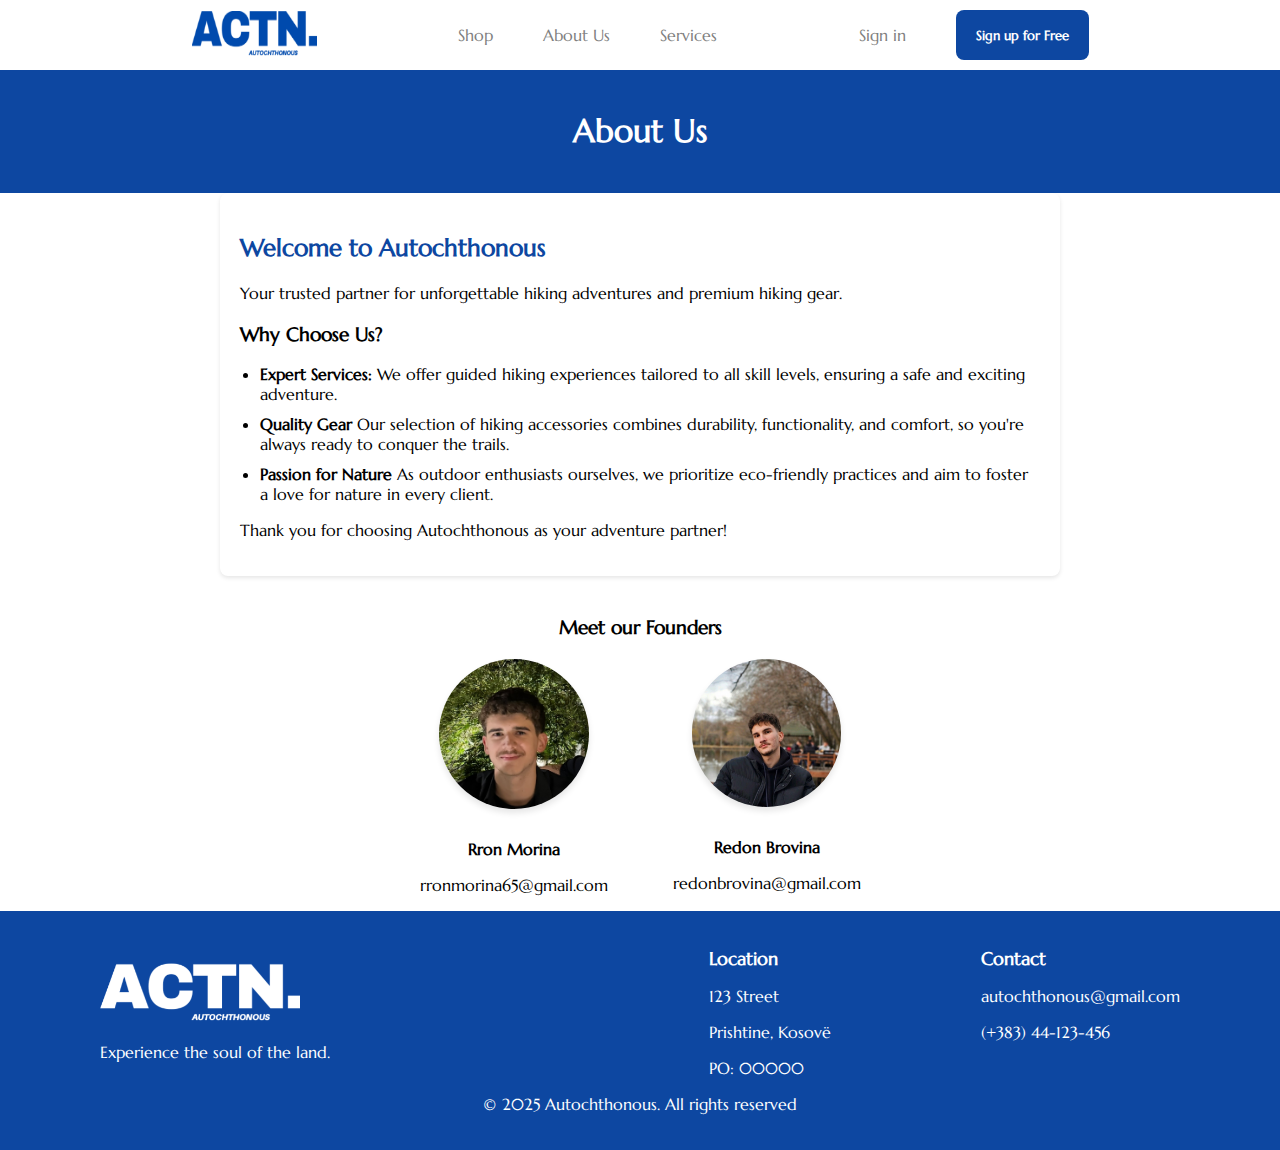
<file: about.html>
<!DOCTYPE html>
<html lang="en">
<head>
    <meta charset="UTF-8">
    <meta name="viewport" content="width=device-width, initial-scale=1.0">
    <title>Autochthonous/About</title>
    <link rel="stylesheet" href="./about.css">
    <link rel="preconnect" href="https://fonts.googleapis.com">
    <link rel="preconnect" href="https://fonts.gstatic.com" crossorigin>
    <link href="https://fonts.googleapis.com/css2?family=Inter:ital,opsz,wght@0,14..32,100..900;1,14..32,100..900&family=Marcellus&family=Merriweather:ital,wght@0,300;0,400;0,700;0,900;1,300;1,400;1,700;1,900&family=Montserrat:ital,wght@0,100..900;1,100..900&display=swap" rel="stylesheet">
</head>
<body>
    <nav>
        <a href="index.html"><img id="nav-logo" src="./images/ACTN.png" alt="site-logo"></a>
        
        <div id="nav-submenu">
            <a href="shop.html" target="_blank">Shop</a>
            <a href="about.html" target="_blank">About Us</a>
            <a href="services.html" target="_blank">Services</a>
        </div>

        <div id="nav-right">
            <a href="form.php" target="_blank">Sign in</a>
            <button class="btn-base"><a href="register-form.php" target="_blank">Sign up for Free</a></button>
        </div>
    </nav>
    <header>
    <h1>About Us</h1>
    </header>
    <main>
        <section id="about">
            <h2>Welcome to Autochthonous</h2>
            <p>Your trusted partner for unforgettable hiking adventures and premium hiking gear.</p>
            <h3>Why Choose Us?</h3>
            <ul>
                <li><strong>Expert Services:</strong> We offer guided hiking experiences tailored to all skill levels, ensuring a safe and exciting adventure.</li>
                <li><strong>Quality Gear</strong> Our selection of hiking accessories combines durability, functionality, and comfort, so you're always ready to conquer the trails.</li>
                <li><strong>Passion for Nature</strong> As outdoor enthusiasts ourselves, we prioritize eco-friendly practices and aim to foster a love for nature in every client.</li>
            </ul>
            <p>Thank you for choosing Autochthonous as your adventure partner!</p>
        </section>
    </main>
    <section id="team">
        <h3>Meet our Founders</h3>
        <div class="ceo-container">
            <div class="ceo">
                <img src="images/Rroni1.jpeg" alt="Rroni">
                <p><strong>Rron Morina</strong></p>
                <p>rronmorina65@gmail.com</p>
            </div>
            <div class="ceo">
                <img src="images/Redoni.jpeg" alt="Redoni">
                <p><Strong>Redon Brovina</Strong></p>
                <p>redonbrovina@gmail.com</p>
            </div>
        </div>
    </section>
    <footer>
        <div class="footer">
            <div id="footer-left">
                <img class="footer-img" src="./images/ACTN-footer.png" alt="site-logo">
                <p>Experience the soul of the land.</p>
            </div>

            <div id="footer-right">
                <div>
                    <b style="font-size: large;">Location</b>
                    <p>123 Street</p>
                    <p>Prishtine, Kosovë</p>
                    <p>PO: 00000</p>
                </div>
                <div>
                    <b style="font-size: large;">Contact</b>
                    <p>autochthonous@gmail.com</p>
                    <p>(+383) 44-123-456</p>
                </div>
            </div>
        </div>
        <label>&copy; 2025 Autochthonous. All rights reserved</label>
    </footer>
</body>
</html>
</file>
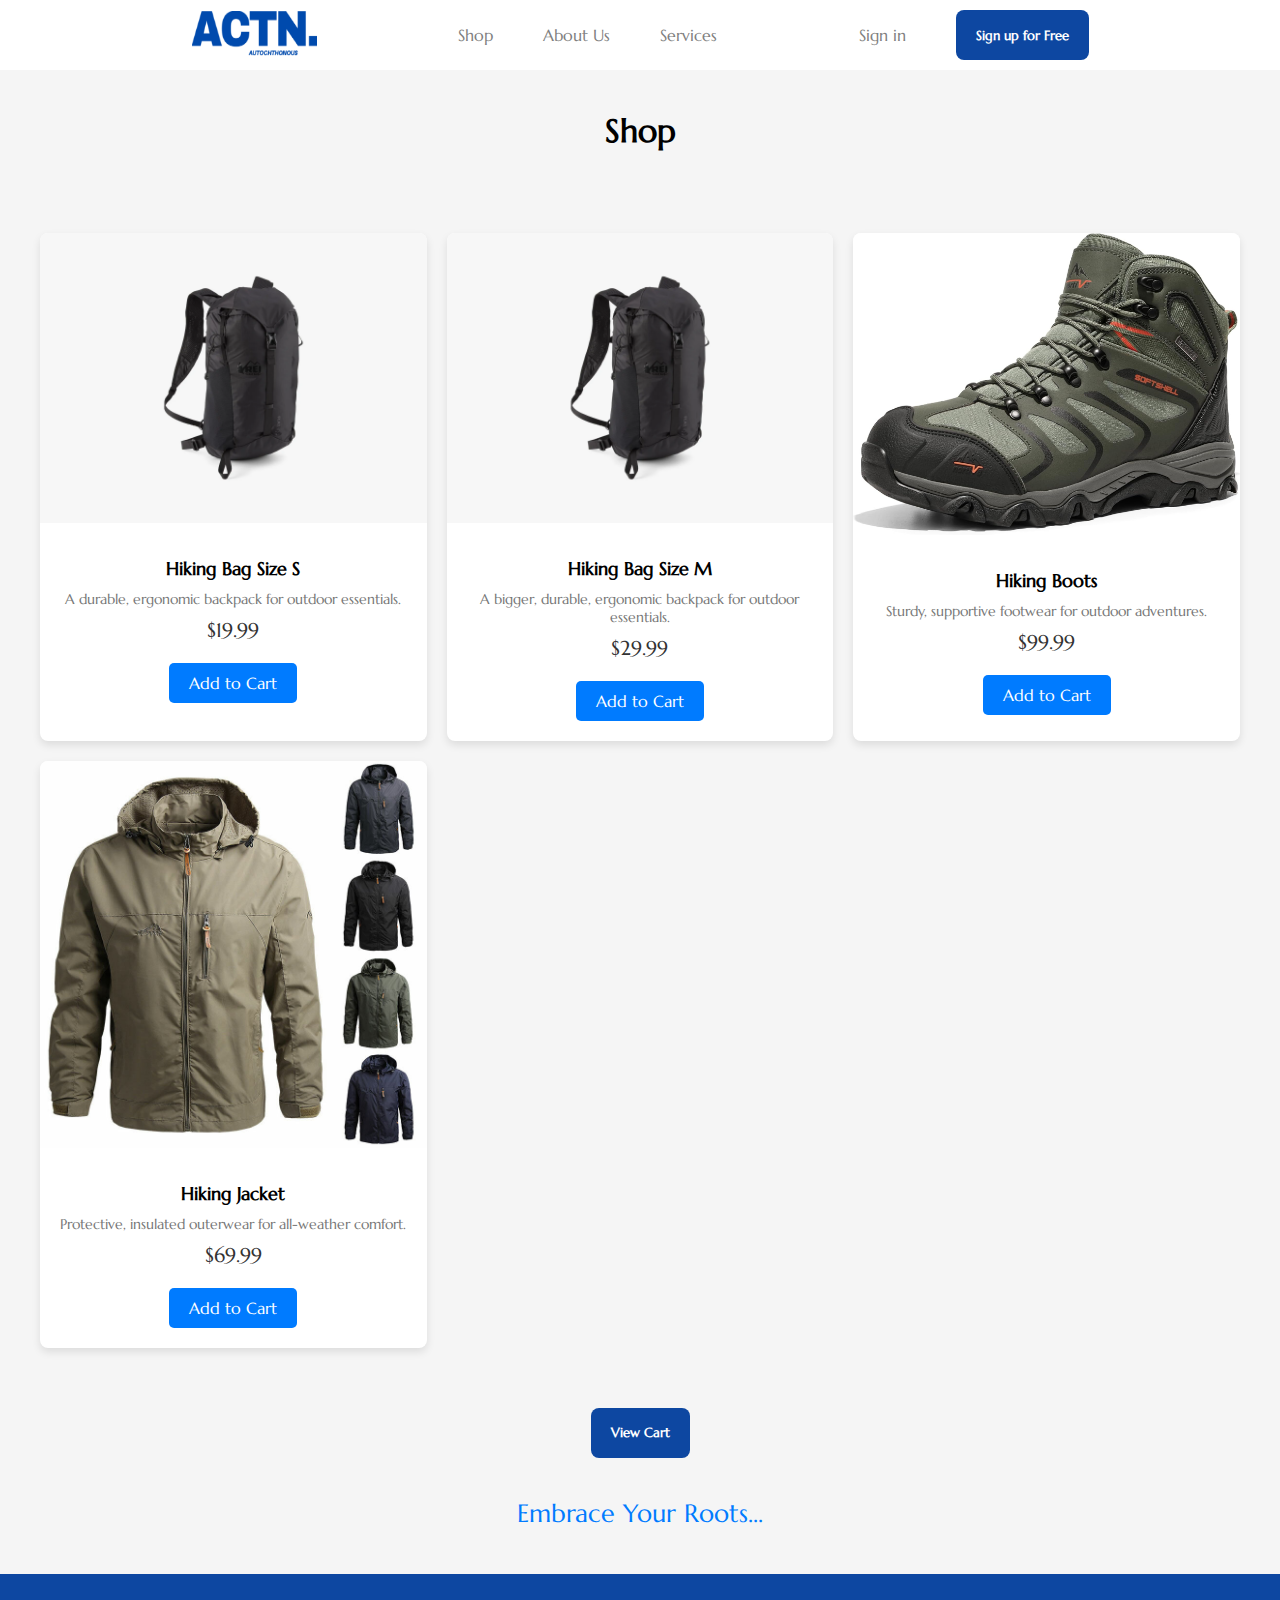
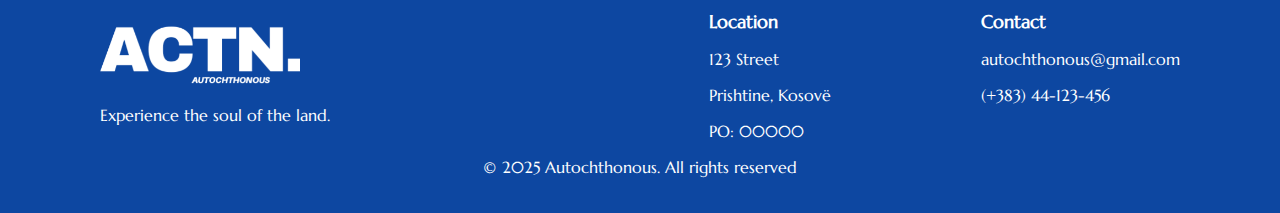
<file: shop.html>
<!DOCTYPE html>
<html lang="en">
<head>
    <meta charset="UTF-8">
    <meta name="viewport" content="width=device-width, initial-scale=1.0">
    <title>Autochthonous/shop</title>
    <link rel="stylesheet" href="./shop.css">
    <link rel="preconnect" href="https://fonts.googleapis.com">
    <link rel="preconnect" href="https://fonts.gstatic.com" crossorigin>
    <link href="https://fonts.googleapis.com/css2?family=Inter:ital,opsz,wght@0,14..32,100..900;1,14..32,100..900&family=Marcellus&family=Merriweather:ital,wght@0,300;0,400;0,700;0,900;1,300;1,400;1,700;1,900&family=Montserrat:ital,wght@0,100..900;1,100..900&display=swap" rel="stylesheet">
    <style>
        body {
            font-family: Marcellus, sans-serif;
            margin: 0;
            padding: 0;
            background-color: #f5f5f5;
        }
        .shop-container {
            display: grid;
            grid-template-columns: repeat(auto-fit, minmax(300px, 1fr));
            gap: 20px;
            padding: 40px;
            max-width: 1200px;
            margin: auto;
        }

        .shop-item {
            background-color: white;
            border-radius: 8px;
            overflow: hidden;
            box-shadow: 0 4px 8px rgba(0,0,0,0.1);
            transition: transform 0.3s;
        }

        .shop-item:hover {
            transform: translateY(-10px);
        }

        .shop-item img{
            width: 100%;
            height: auto;
        }

        .shop-item-content {
            padding: 20px;
            text-align: center;
        }

        .shop-item-title{
            font-size: 18px;
            font-weight: bold;
            margin: 10px 0;
        }

        .shop-item-description {
            font-size: 14px;
            color: #777;
            margin: 10px 0;
        }

        .shop-item-price {
            font-size: 20px;
            color: #333;
            margin: 10px 0;
        }

        .shop-item-button {
            display: inline-block;
            padding: 10px 20px;
            color: white;
            background-color: #007bff;
            text-decoration: none;
            border-radius: 5px;
            margin-top: 10px;
            transition: background-color 0.3s;
        }

        .shop-item-button:hover{
            background-color: #0056b3;
        }

        .motto {
            text-align: center;
            font-size: 25px;
            color: #007bff;
            margin-top: 10px;
            padding: 20px;
}
    </style>
</head>
<body>
    <nav>
        <a href="index.html"><img id="nav-logo" src="./images/ACTN.png" alt="site-logo"></a>
        <div id="nav-submenu">
            <a href="shop.html" target="_blank">Shop</a>
            <a href="about.html" target="_blank">About Us</a>
            <a href="services.html" target="_blank">Services</a>
        </div>
        <div id="nav-right">
            <a href="form.php" target="_blank">Sign in</a>
            <button class="btn-base" onclick="location.href('register-form.php')">Sign up for Free</button>
        </div>
    </nav>
    <h1 style="text-align: center; padding: 20px;">Shop</h1>

    <div class="shop-container">
        <!-- Produkti 1 -->
        <div class="shop-item">
            <img src="./images/bag2.webp" alt="Product Image">
            <div class="shop-item-content">
                <div class="shop-item-title">Hiking Bag Size S</div>
                <div class="shop-item-description">A durable, ergonomic backpack for outdoor essentials.</div>
                <div class="shop-item-price">$19.99</div>
                <a href="#" class="shop-item-button">Add to Cart</a>
            </div>
        </div>
    
     <!-- Produkti 2 -->
     <div class="shop-item">
        <img src="./images/bag2.webp" alt="Product Image">
        <div class="shop-item-content">
            <div class="shop-item-title">Hiking Bag Size M</div>
            <div class="shop-item-description">A bigger, durable, ergonomic backpack for outdoor essentials.</div>
            <div class="shop-item-price">$29.99</div>
            <a href="#" class="shop-item-button">Add to Cart</a>
        </div>
    </div>
     <!-- Produkti 3 -->
     <div class="shop-item">
        <img src="./images/product3.jpg" alt="Product Image">
        <div class="shop-item-content">
            <div class="shop-item-title">Hiking Boots</div>
            <div class="shop-item-description">Sturdy, supportive footwear for outdoor adventures.</div>
            <div class="shop-item-price">$99.99</div>
            <a href="#" class="shop-item-button">Add to Cart</a>
        </div>
    </div>
     <!-- Produkti 4 -->
     <div class="shop-item">
        <img src="./images/jacket.jpg" alt="Product Image">
        <div class="shop-item-content">
            <div class="shop-item-title">Hiking Jacket</div>
            <div class="shop-item-description">Protective, insulated outerwear for all-weather comfort.</div>
            <div class="shop-item-price">$69.99</div>
            <a href="#" class="shop-item-button">Add to Cart</a>
        </div>
    </div>
</div>
</div>
</div>
<div class="cart-button-container">
<button class="btn-base" onclick="viewCart()">View Cart</button>
</div>
<div id="cart-container" style="display: none; margin-top: 20px;"></div>
<p class="motto">Embrace Your Roots...</p>

<footer>
    <div class="footer">
        <div id="footer-left">
            <img class="footer-img" src="./images/ACTN-footer.png" alt="site-logo">
            <p>Experience the soul of the land.</p>
        </div>

        <div id="footer-right">
            <div>
                <b style="font-size: large;">Location</b>
                <p>123 Street</p>
                <p>Prishtine, Kosovë</p>
                <p>PO: 00000</p>
            </div>
            <div>
                <b style="font-size: large;">Contact</b>
                <p>autochthonous@gmail.com</p>
                <p>(+383) 44-123-456</p>
            </div>
        </div>
    </div>
    <label>&copy; 2025 Autochthonous. All rights reserved</label>
</footer>
<script src="./shop.js"></script>
</body>
</html>
</file>
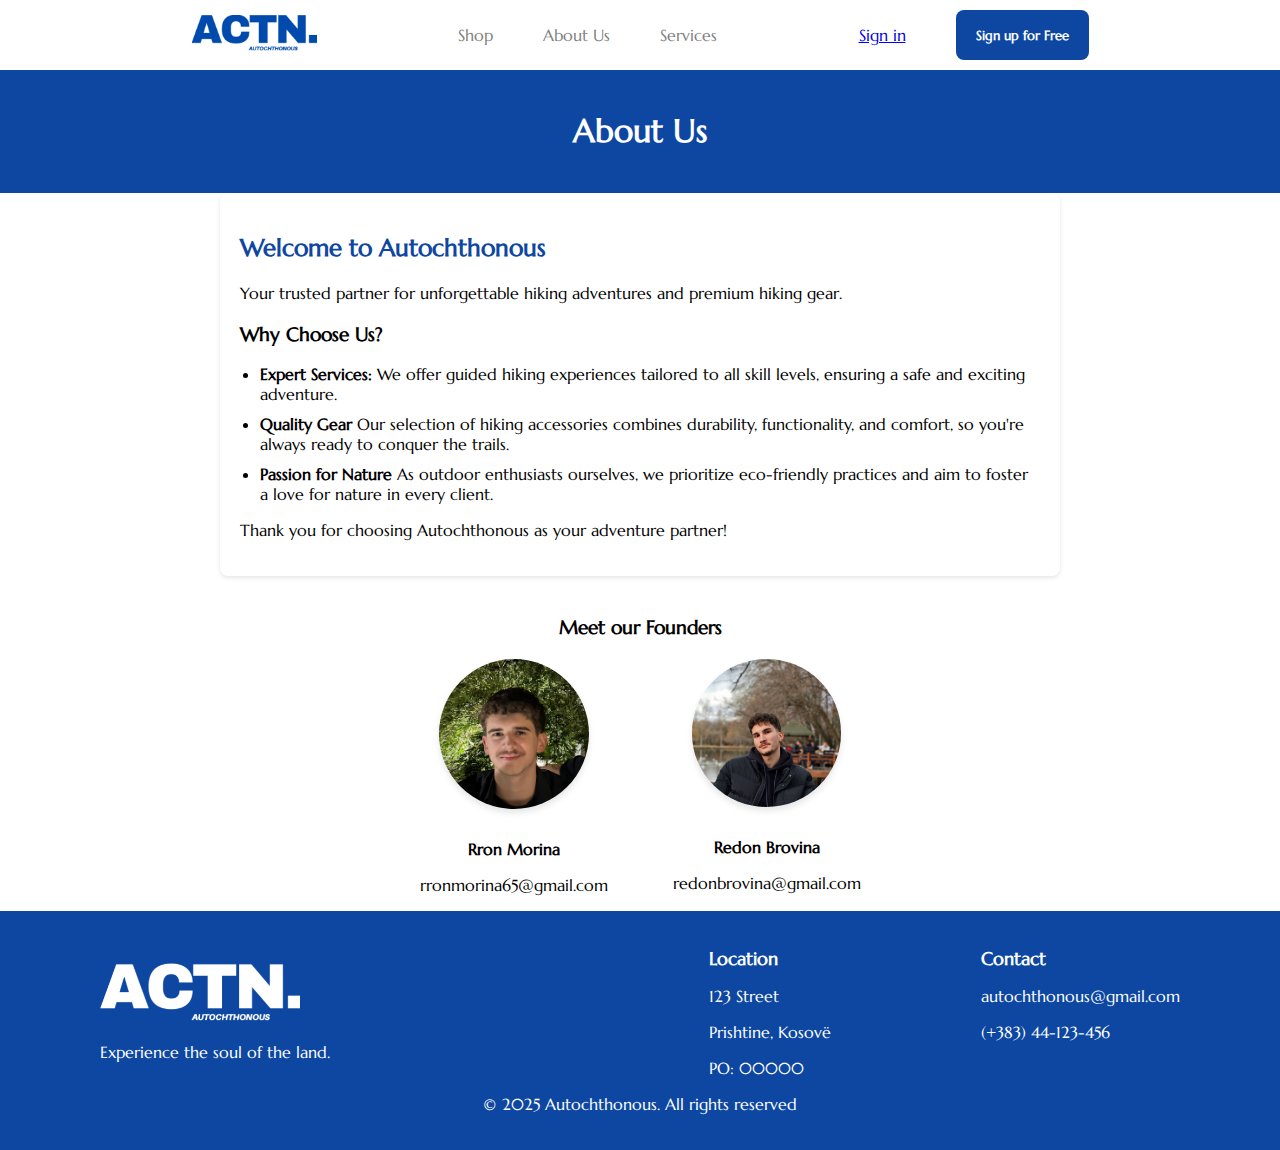
<file: View/about.html>
<!DOCTYPE html>
<html lang="en">
<head>
    <meta charset="UTF-8">
    <meta name="viewport" content="width=device-width, initial-scale=1.0">
    <title>Autochthonous/About</title>
    <link rel="stylesheet" href="./about.css">
    <link rel="preconnect" href="https://fonts.googleapis.com">
    <link rel="preconnect" href="https://fonts.gstatic.com" crossorigin>
    <link href="https://fonts.googleapis.com/css2?family=Inter:ital,opsz,wght@0,14..32,100..900;1,14..32,100..900&family=Marcellus&family=Merriweather:ital,wght@0,300;0,400;0,700;0,900;1,300;1,400;1,700;1,900&family=Montserrat:ital,wght@0,100..900;1,100..900&display=swap" rel="stylesheet">
</head>
<body>
    <nav>
        <a href="index.html"><img id="nav-logo" src="../images/ACTN.png" alt="site-logo"></a>
        
        <div id="nav-submenu">
            <a href="shop.html" target="_blank">Shop</a>
            <a href="about.html" target="_blank">About Us</a>
            <a href="services.html" target="_blank">Services</a>
        </div>

        <div id="nav-right">
            <a href="form.php" target="_blank">Sign in</a>
            <button class="btn-base"><a href="register-form.php" target="_blank">Sign up for Free</a></button>
        </div>
    </nav>
    <header>
    <h1>About Us</h1>
    </header>
    <main>
        <section id="about">
            <h2>Welcome to Autochthonous</h2>
            <p>Your trusted partner for unforgettable hiking adventures and premium hiking gear.</p>
            <h3>Why Choose Us?</h3>
            <ul>
                <li><strong>Expert Services:</strong> We offer guided hiking experiences tailored to all skill levels, ensuring a safe and exciting adventure.</li>
                <li><strong>Quality Gear</strong> Our selection of hiking accessories combines durability, functionality, and comfort, so you're always ready to conquer the trails.</li>
                <li><strong>Passion for Nature</strong> As outdoor enthusiasts ourselves, we prioritize eco-friendly practices and aim to foster a love for nature in every client.</li>
            </ul>
            <p>Thank you for choosing Autochthonous as your adventure partner!</p>
        </section>
    </main>
    <section id="team">
        <h3>Meet our Founders</h3>
        <div class="ceo-container">
            <div class="ceo">
                <img src="../images/Rroni1.jpeg" alt="Rroni">
                <p><strong>Rron Morina</strong></p>
                <p>rronmorina65@gmail.com</p>
            </div>
            <div class="ceo">
                <img src="../images/Redoni.jpeg" alt="Redoni">
                <p><Strong>Redon Brovina</Strong></p>
                <p>redonbrovina@gmail.com</p>
            </div>
        </div>
    </section>
    <footer>
        <div class="footer">
            <div id="footer-left">
                <img class="footer-img" src="../images/ACTN-footer.png" alt="site-logo">
                <p>Experience the soul of the land.</p>
            </div>

            <div id="footer-right">
                <div>
                    <b style="font-size: large;">Location</b>
                    <p>123 Street</p>
                    <p>Prishtine, Kosovë</p>
                    <p>PO: 00000</p>
                </div>
                <div>
                    <b style="font-size: large;">Contact</b>
                    <p>autochthonous@gmail.com</p>
                    <p>(+383) 44-123-456</p>
                </div>
            </div>
        </div>
        <label>&copy; 2025 Autochthonous. All rights reserved</label>
    </footer>
</body>
</html>
</file>
<file: about.css>
body {
    margin: 0;
    font-family: Marcellus, sans-serif;
}


nav {
    background-color: #FFFFFF;
    color: #0d47a1;
    display: flex;
    justify-content: space-evenly;
    padding: 10px 50px;
    align-items: center;
}


#nav-logo {
    width: 125px;
    height: 45px;
}

#nav-submenu {
    display: flex;
    flex-direction: row;
    gap: 50px;
}

#nav-submenu > a {
    color: gray;
    text-decoration: none;
}

#nav-submenu > a:hover {
    color: black;
    text-decoration: underline;
    transition: 0.3s;
}

#nav-right {
    display: flex;
    gap: 50px;
    align-items: center;
}

#nav-right > a {
    text-decoration: none;
    color: gray;
}

#nav-right > a:hover {
    color: black;
    text-decoration: underline;
    transition: 0.3s;
}

.btn-base {
    color: white;
    background-color: #0d47a1;
    padding: 10px 20px;
    border-radius: 8px;
    border: none;
    font-weight: 600;
    font-family: Marcellus, sans-serif;
    height: 50px;
    cursor: pointer;
}

.btn-base > a {
    text-decoration: none;
    color: white;
}

header {
    background-color: #0d47a1;
    color: white;
    padding: 20px 0;
    text-align: center;
}

main{
    padding: 20px;
    max-width: 800px;
    margin: 0 auto;
    background: white;
    border-radius: 8px;
    box-shadow: 0 2px 4px rgba(0, 0, 0, 0.1);
}

#about h2 {
    color: #0d47a1;
}

#about h3 {
    margin-top: 20px;
}

ul {
    margin: 15px 0;
    padding-left: 20px;
}

ul li {
    margin: 10px 0;
}

#team {
    margin-top: 40px;
    text-align: center;
}

.ceo-container {
    display: flex;
    justify-content: center;
    gap: 65px;
    margin-top: 20px;
}

.ceo {
    text-align: center;
}

.ceo img {
    width: auto;
    height: auto;
    max-width: 150px;
    max-height: 150px;
    border-radius: 50%;
    box-shadow: 0 4px 6px rgba(0, 0, 0, 0.1);
    margin-bottom: 10px;
}

footer {
    background-color: #0d47a1;
    padding: 2.25rem 6.25rem;
}

footer > label {
    color:white;
    display: flex;
    flex-wrap: wrap;
    justify-content: center;
}

.footer {
    display: flex;
    flex-wrap: wrap;
    justify-content: space-between;
    color: white;
    align-items: center;
}

.footer-img {
    width: 12.5rem;
    height: auto;
}

#footer-right {
    display: flex;
    flex-wrap: wrap;
    justify-content: baseline;
    align-items: start;
    gap: 9.375rem;
}
</file>
<file: shop.css>
body {
    font-family: Marcellus, sans-serif;
    margin: 0;
    padding: 0;
    background-color: #f5f5f5;
}

nav {
    background-color: #FFFFFF;
    color: #0d47a1;
    display: flex;
    justify-content: space-evenly;
    padding: 10px 50px;
    align-items: center;
}


#nav-logo {
    width: 125px;
    height: 45px;
}

#nav-submenu {
    display: flex;
    flex-direction: row;
    gap: 50px;
}

#nav-submenu > a {
    color: gray;
    text-decoration: none;
}

#nav-submenu > a:hover {
    color: black;
    text-decoration: underline;
    transition: 0.3s;
}

#nav-right {
    display: flex;
    gap: 50px;
    align-items: center;
}

#nav-right > a {
    text-decoration: none;
    color: gray;
}

#nav-right > a:hover {
    color: black;
    text-decoration: underline;
    transition: 0.3s;
}

.btn-base {
    color: white;
    background-color: #0d47a1;
    padding: 10px 20px;
    border-radius: 8px;
    border: none;
    font-weight: 600;
    font-family: Marcellus, sans-serif;
    height: 50px;
    cursor: pointer;
}

.btn-base > a {
    text-decoration: none;
    color: white;
}
.thank-you-message {
    text-align: center;
    font-size: 18px;
    color: #333;
    margin-top: 40px;
    padding: 20px;
    font-family: 'Inter', sans-serif;
 }

 footer {
    background-color: #0d47a1;
    padding: 2.25rem 6.25rem;
}

footer > label {
    color:white;
    display: flex;
    flex-wrap: wrap;
    justify-content: center;
}

.footer {
    display: flex;
    flex-wrap: wrap;
    justify-content: space-between;
    color: white;
    align-items: center;
}

.footer-img {
    width: 12.5rem;
    height: auto;
}

#footer-right {
    display: flex;
    flex-wrap: wrap;
    justify-content: baseline;
    align-items: start;
    gap: 9.375rem;
}
#cart-container {
    padding: 20px;
    background-color: #fff;
    border-radius: 8px;
    box-shadow: 0 4px 8px rgba(0, 0, 0, 0.1);
    max-width: 600px;
    margin: 20px auto;
}
.cart-button-container{
    display: flex;
    justify-content: center;
    margin-top: 20px;
    margin-bottom: 20px;
}
</file>
<file: View/about.css>
body {
    margin: 0;
    font-family: Marcellus, sans-serif;
}


nav {
    background-color: #FFFFFF;
    color: #0d47a1;
    display: flex;
    flex-wrap: wrap;
    justify-content: space-evenly;
    padding: 0.625rem 3.125rem;
    align-items: center;
}

#nav-logo {
    width: 7.8125em;
    height: auto;
}

#nav-submenu {
    display: flex;
    flex-wrap: wrap;
    flex-direction: row;
    gap: 3.125rem;
}

#nav-submenu > a {
    color: gray;
    text-decoration: none;
}

#nav-submenu > a:hover {
    color: black;
    text-decoration: underline;
    transition: 0.3s;
}

#nav-right {
    display: flex;
    flex-wrap: wrap;
    gap: 3.125rem;
    align-items: center;
}
#form-redirect {
    text-decoration: none;
    color: gray;
}

#form-redirect:hover {
    color: black;
    text-decoration: underline;
    transition: 0.3s;
}

#menu-logo {
    display: none;
}

#mobile-nav {
    display: none;
}
#user-txt {
    color: gray;
    font-size: 1rem;
}

#host-link {
    color: gray;
    text-decoration: none;
}

.btn-base {
    color: white;
    background-color: #0d47a1;
    padding: 10px 20px;
    border-radius: 8px;
    border: none;
    font-weight: 600;
    font-family: Marcellus, sans-serif;
    height: 50px;
    cursor: pointer;
}

.btn-base > a {
    text-decoration: none;
    color: white;
}

header {
    background-color: #0d47a1;
    color: white;
    padding: 20px 0;
    text-align: center;
}

main{
    padding: 20px;
    max-width: 800px;
    margin: 0 auto;
    background: white;
    border-radius: 8px;
    box-shadow: 0 2px 4px rgba(0, 0, 0, 0.1);
}

#about h2 {
    color: #0d47a1;
}

#about h3 {
    margin-top: 20px;
}

ul {
    margin: 15px 0;
    padding-left: 20px;
}

ul li {
    margin: 10px 0;
}

#team {
    margin-top: 40px;
    text-align: center;
}

.ceo-container {
    display: flex;
    justify-content: center;
    gap: 65px;
    margin-top: 20px;
}

.ceo {
    text-align: center;
}

.ceo img {
    width: auto;
    height: auto;
    max-width: 150px;
    max-height: 150px;
    border-radius: 50%;
    box-shadow: 0 4px 6px rgba(0, 0, 0, 0.1);
    margin-bottom: 10px;
}

footer {
    background-color: #0d47a1;
    padding: 2.25rem 6.25rem;
}

footer > label {
    color:white;
    display: flex;
    flex-wrap: wrap;
    justify-content: center;
}

.footer {
    display: flex;
    flex-wrap: wrap;
    justify-content: space-between;
    color: white;
    align-items: center;
}

.footer-img {
    width: 12.5rem;
    height: auto;
}

#footer-right {
    display: flex;
    flex-wrap: wrap;
    justify-content: baseline;
    align-items: start;
    gap: 9.375rem;
}


@media(max-width:1024px){
    nav {
        font-size: smaller;
    }
    #footer-right {
        gap: 3.4rem;
        font-size: 0.8rem;
    }

    #footer-left { 
        max-width: 16rem;
    }

    footer > label {
        padding-top: 1.5rem;
    }

    #user-txt {
        font-size: 0.9rem;
    }
}

@media(max-width:480px){
    nav {
        justify-content: space-between;
        align-items: center;
    }

    #nav-submenu, #nav-right {
        display: none;
    }

    #mobile-nav {
        display: none;
        width: 100%;
        flex-direction: column;
        align-items: center;
        gap: 13px;
        padding: 0;
        padding-top: 4px;
    }

    #mobile-nav > a {
        color: #4A4A4A;
        text-decoration: none;
    }

    #mobile-nav > a > button {
        font-size: smaller;
        padding: 0.6rem;
        height: auto;
    }

    #menu-logo {
        display: flex;
        width: 1.3rem;
        height: auto;
        cursor: pointer;
    }

    #user-txt {
        margin: 0;
        color: #4A4A4A;
        font-size: 0.9rem;
        font-family: Marcellus, sans-serif;
    }

    footer {
        text-align: center;
        margin-top: 2rem;
    }

    #footer-right {
        align-items: center;
        width: 100%;
        gap: 1rem;
        padding-top: 2rem;
        justify-content: center;
        font-size: 0.8rem;
        margin-bottom: 1.55rem;
    }

    #footer-left { 
        width: 100%;
    }

    .footer-img {
        width: 100%;
        display: block;
        margin: auto;
    }

    #footer-right > div{
        padding: 0.6rem;
    }
}
.ceo p.email {
    font-size: 1rem; /* default font size */
    color: #0d47a1;
    margin: 5px 0;
}

@media(max-width: 1024px) {
    /* Slightly reduce the font size for tablets */
    .ceo p.email {
        font-size: 0.9rem;
    }
}

@media(max-width: 480px) {
    /* For mobile, ensure the email fits well and doesn't look too big */
    .ceo p.email {
        font-size: 0.8rem;
        color: #4A4A4A;
    }
}
</file>
